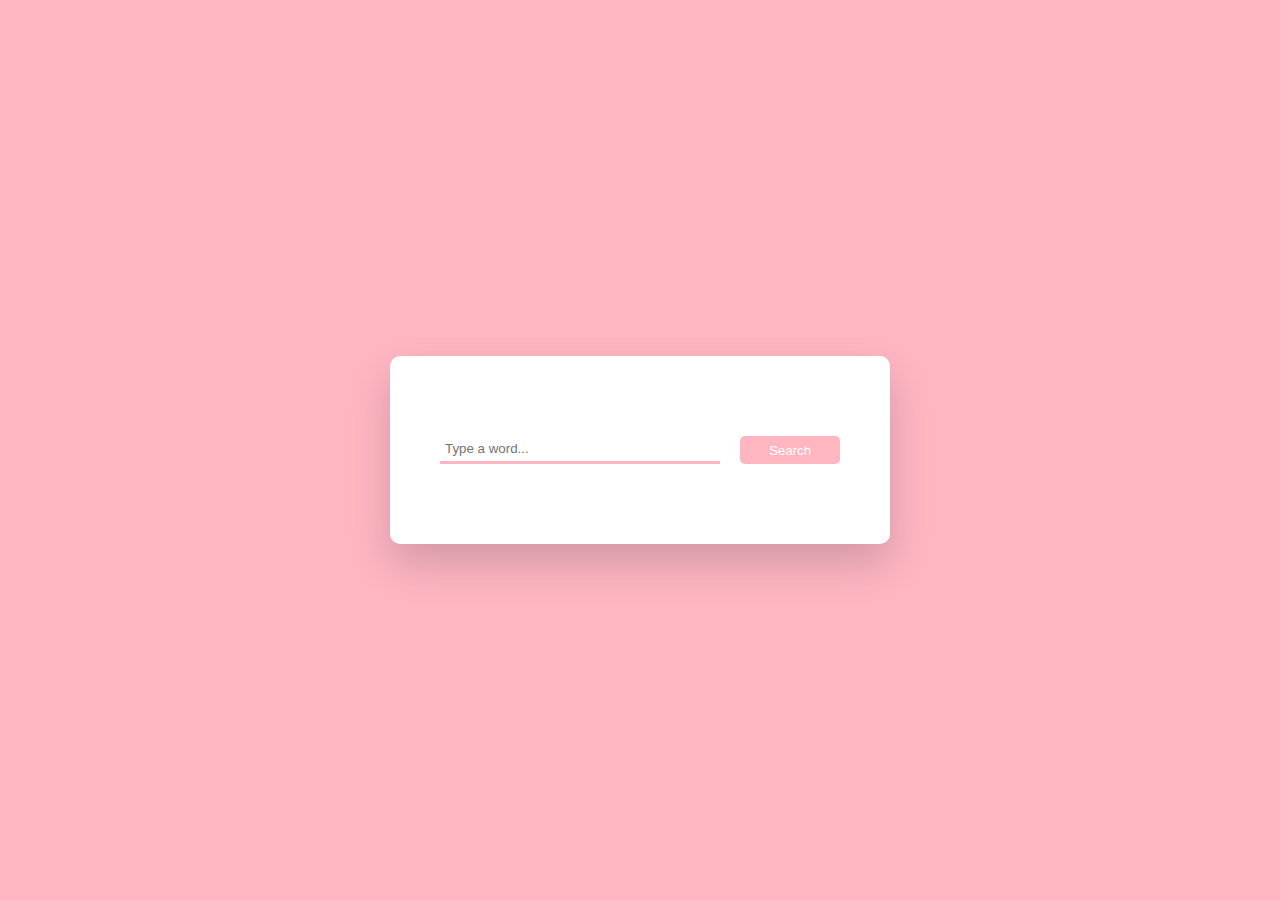
<file: dictionary/index.html>
<!DOCTYPE html>
<html lang="en">
<head>
    <meta charset="UTF-8">
    <meta http-equiv="X-UA-Compatible" content="IE=edge">
    <meta name="viewport" content="width=device-width, initial-scale=1.0">
    <link rel="stylesheet" href="https://cdnjs.cloudflare.com/ajax/libs/font-awesome/5.3.0/css/all.min.css">
    <link rel="stylesheet" href="style.css">
    <link rel='shortcut icon' href='/dictionary/components/favicon.png' type="image/png" />
    <title>Dictionary</title>
</head>
<body>
    <audio id="sound"></audio>
    <div class="container">
        <div class="searchBox">
            <input type="text" placeholder="Type a word..." id="input" />
            <button id="searchBtn">Search</button>
        </div>
        <div class="result" id="result">
        </div>
    </div>
    <script src="app.js"></script>
</body>
</html>
</file>
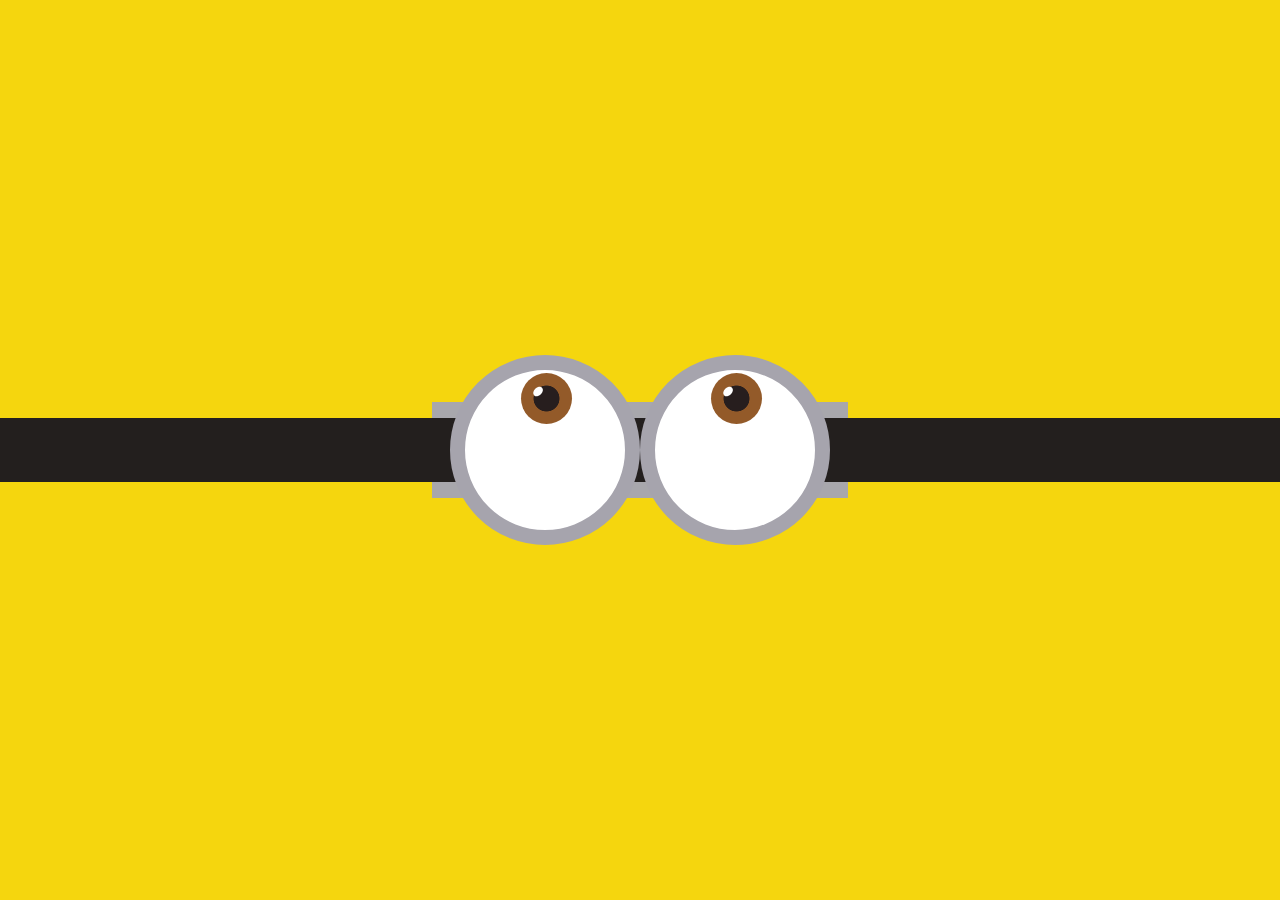
<file: minionEyes/index.html>
<!DOCTYPE html>
<html lang="en">

<head>
    <meta charset="UTF-8">
    <meta http-equiv="X-UA-Compatible" content="IE=edge">
    <meta name="viewport" content="width=device-width, initial-scale=1.0">
    <link rel='shortcut icon' href='/minionEyes/components/favicon.png' type="image/png" />
    <title>Minions</title>
    <link rel="stylesheet" href="style.css">
</head>

<body>


    <div class="container">
        <div class="eyesWrapper">
            <div class="eye">
                <div class="eyeBall"></div>
            </div>
            <div class="eye">
                <div class="eyeBall"></div>
            </div>
        </div>
    </div>
    <script src="app.js"></script>
</body>

</html>
</file>
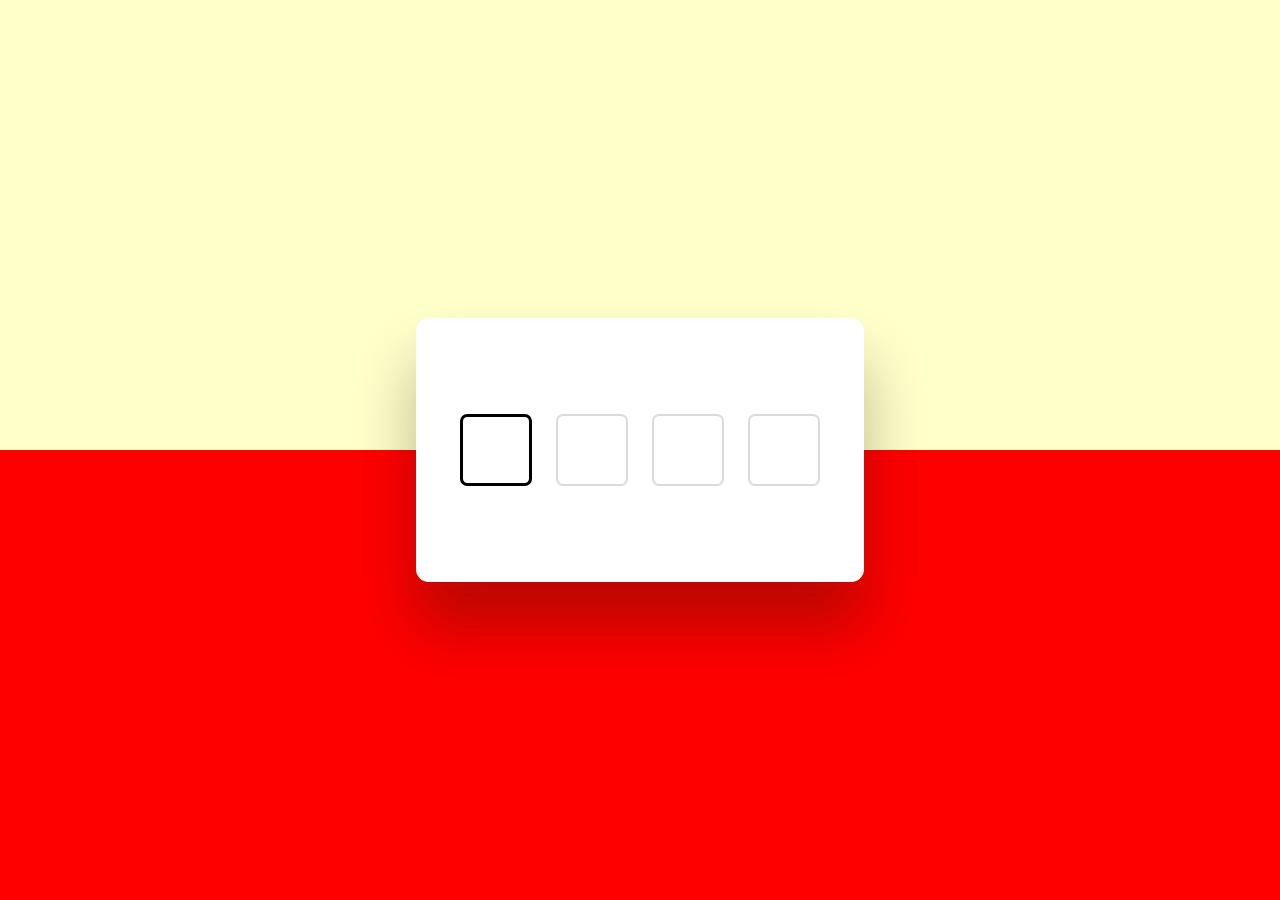
<file: OTPinputField/index.html>
<!DOCTYPE html>
<html lang="en">
<head>
    <meta charset="UTF-8">
    <meta http-equiv="X-UA-Compatible" content="IE=edge">
    <meta name="viewport" content="width=device-width, initial-scale=1.0">
    <link rel="stylesheet" href="style.css">
    <link rel='shortcut icon' href='/OTPinputField/components/favicon.png' type="image/png" />
    <title>OTP input field</title>
</head>
<body>
    <div class="container">
        <div class="inputField">
            <input type="number" maxlength="1" class="input" disabled />
            <input type="number" maxlength="1" class="input" disabled />
            <input type="number" maxlength="1" class="input" disabled />
            <input type="number" maxlength="1" class="input" disabled />
        </div>
        <button class="hide" id="submit" onclick="validateOTP()">Submit</button>
    </div>
    <script src="app.js"></script>
</body>
</html>
</file>
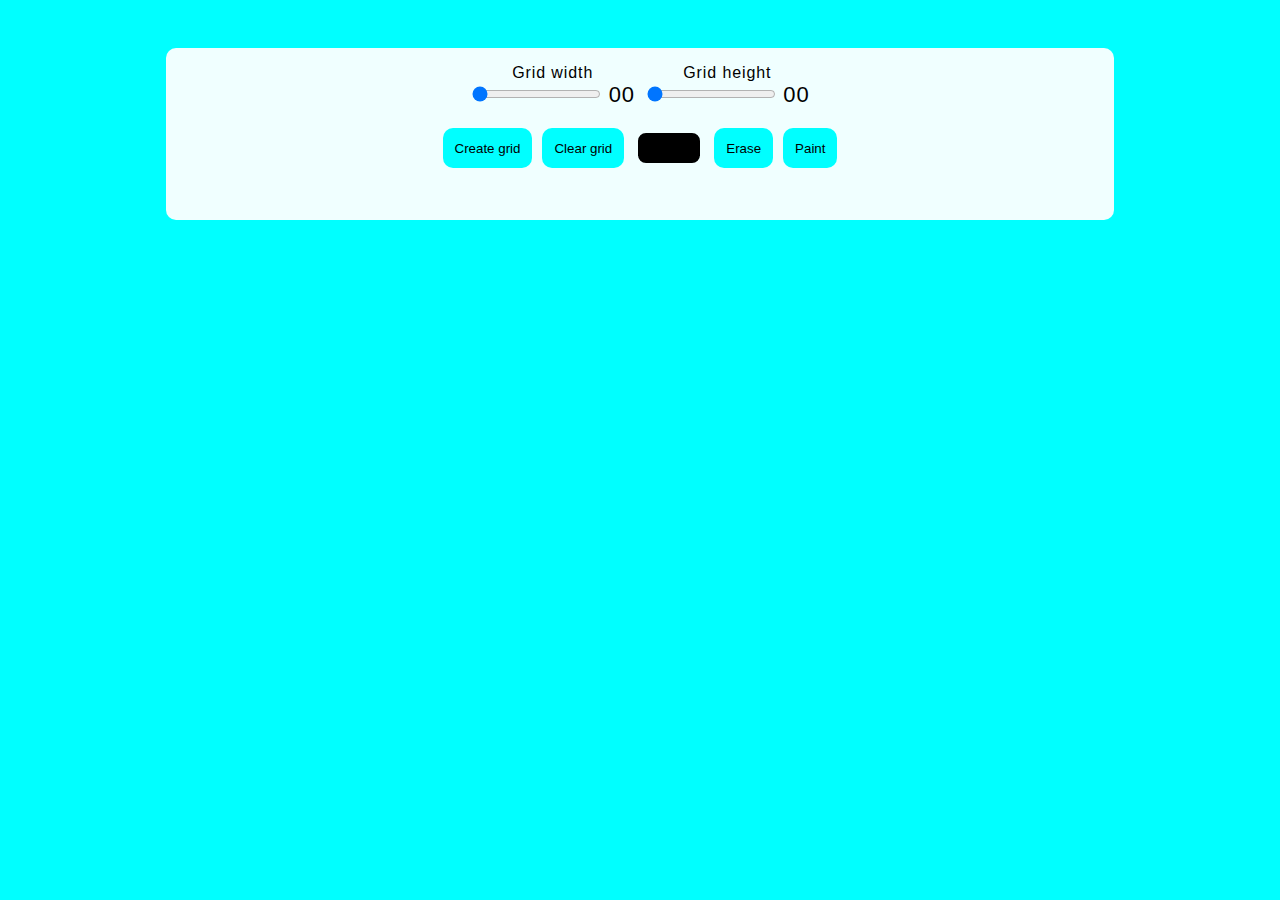
<file: pixelArt/index.html>
<!DOCTYPE html>
<html lang="en">
<head>
    <meta charset="UTF-8">
    <meta http-equiv="X-UA-Compatible" content="IE=edge">
    <meta name="viewport" content="width=device-width, initial-scale=1.0">
    <link rel="stylesheet" href="styles.css">
    <link rel='shortcut icon' href='/pixelArt/components/favicon.png' type="image/png" />
    <title>Pixel art</title>

</head>
<body>
    <div class="wrapper">
        <div class="options">
            <div class="optWrapper">
                <div class="slider">
                    <label for="widthRange">Grid width</label>
                    <input type="range" id="widthRange" min="1" max="40">
                    <span id="widthValue">00</span>
                </div>
                <div class="slider">
                    <label for="heightRange">Grid height</label>
                    <input type="range" id="heightRange" min="1" max="40">
                    <span id="heightValue">00</span>
                </div>
            </div>
            <div class="optWrapper">
                <button id="submit">Create grid</button>
                <button id="clear">Clear grid</button>
                <input type="color" id="colorInput">
                <button id="erase">Erase</button>
                <button id="paint">Paint</button>
            </div>
        </div>
        <div class="container"></div>
    </div>
    <script src="app.js"></script>
</body>
</html>
</file>
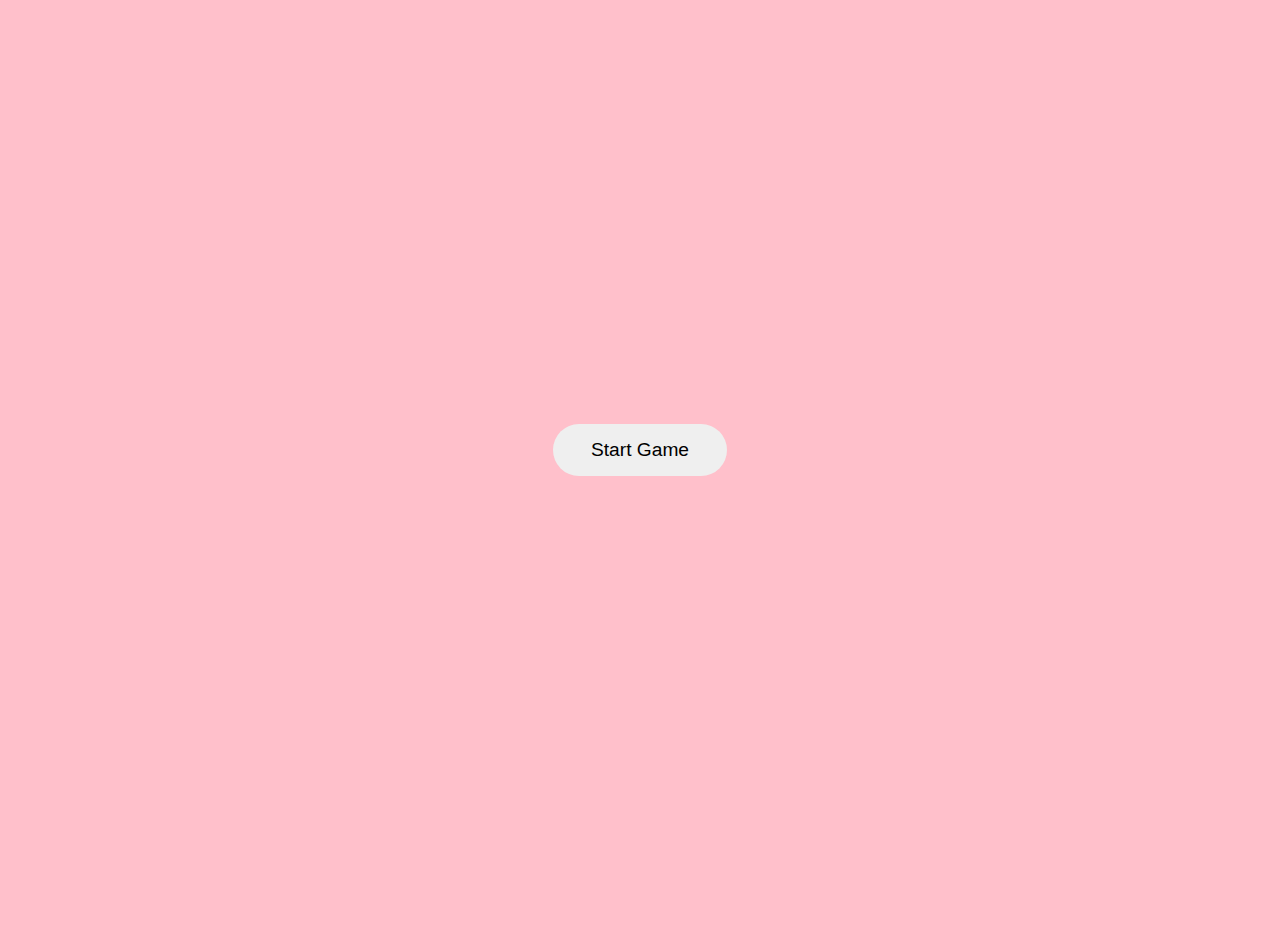
<file: puzzle/index.html>
<!DOCTYPE html>
<html lang="en">

<head>
    <meta charset="UTF-8">
    <meta http-equiv="X-UA-Compatible" content="IE=edge">
    <meta name="viewport" content="width=device-width, initial-scale=1.0">
    <link rel='shortcut icon' href='/pixelArt/components/favicon.png' type="image/png" />
    <link rel="stylesheet" href="style.css">
    <title>Slide puzzle</title>
</head>

<body>
    <div class="coverScreen">
        <p id="result"></p>
        <button id="startBtn">Start Game</button>
    </div>
    <div id="moves"></div>
    <div class="content">
        <div class="sliderGame">
            <div class="container"></div>
            <div class="originalImage">
                <img src="./images/original.jpg" alt="" />
            </div>
        </div>
    </div>
    <script src="app.js"></script>
</body>

</html>
</file>
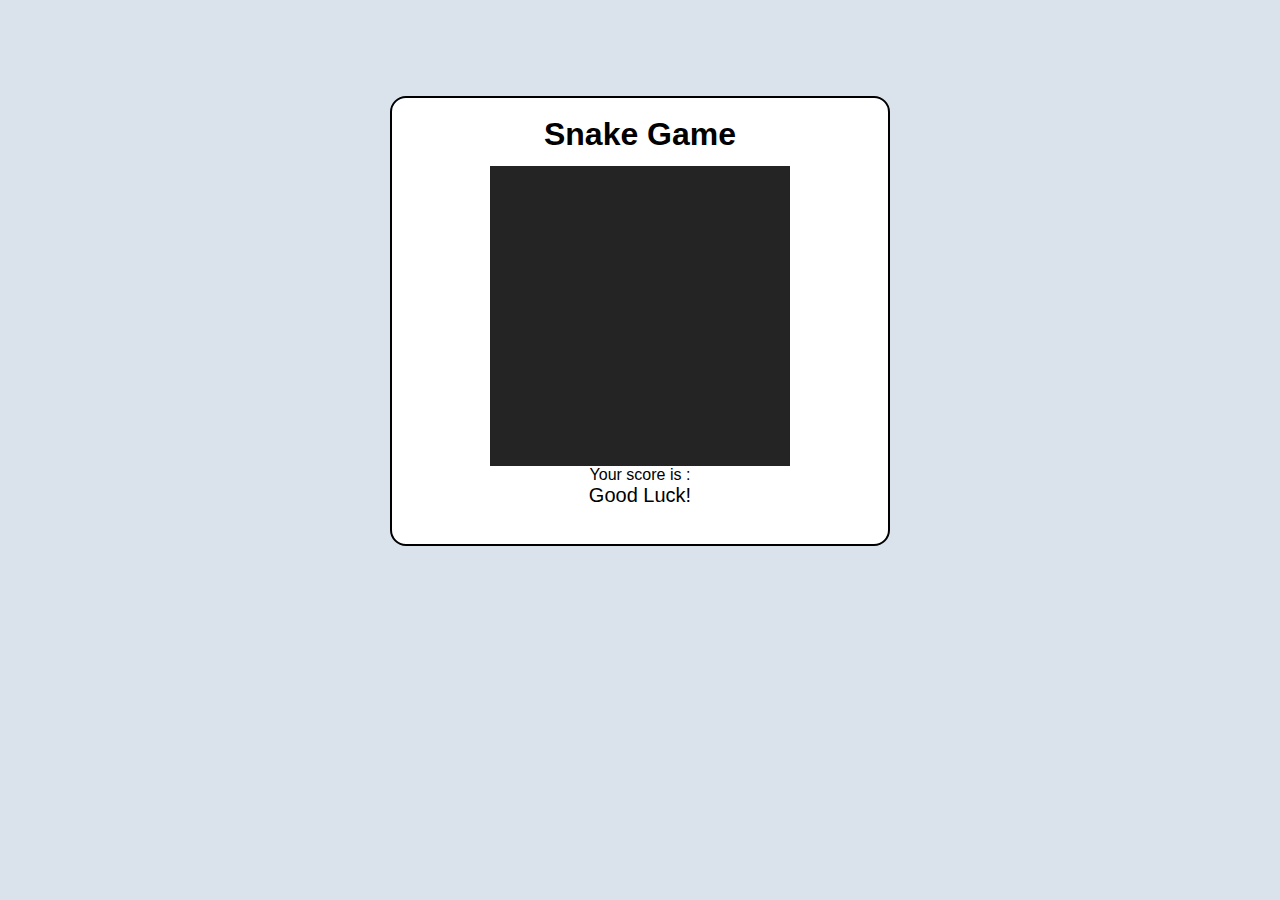
<file: snakeGame/index.html>
<!DOCTYPE html>
<html lang="en">

<head>
    <meta charset="UTF-8">
    <meta http-equiv="X-UA-Compatible" content="IE=edge">
    <meta name="viewport" content="width=device-width, initial-scale=1.0">
    <link rel="stylesheet" href="https://cdnjs.cloudflare.com/ajax/libs/font-awesome/6.4.0/css/all.min.css"/>
    <link rel="stylesheet" href="style.css">
    <title>Snake Game</title>
</head>
<body>
    <div class="container">
        <h1>Snake Game</h1>
        <table id="gameArea"></table>
            <div id="gameScore">Your score is : <span id="gameScore"></span></div>
            <p id="gameStatus">Good Luck!</p>
    </div>



    <script src="https://code.jquery.com/jquery-3.6.4.slim.js"
        integrity="sha256-dWvV84T6BhzO4vG6gWhsWVKVoa4lVmLnpBOZh/CAHU4=" crossorigin="anonymous"></script>
    <script src="app.js"></script>
</body>
</html>
</file>
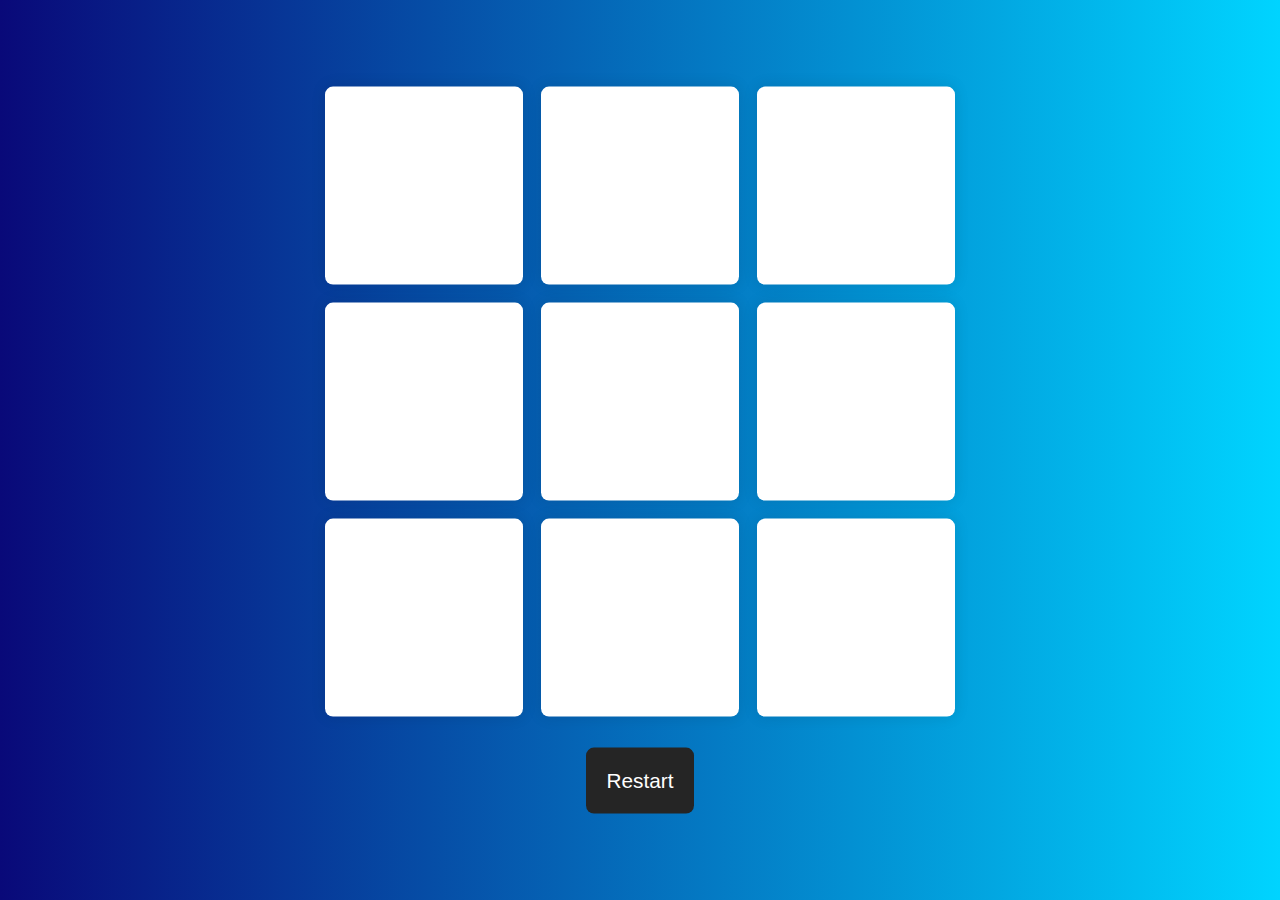
<file: ticTacToe/index.html>
<!DOCTYPE html>
<html lang="en">
<head>
    <meta charset="UTF-8">
    <meta http-equiv="X-UA-Compatible" content="IE=edge">
    <meta name="viewport" content="width=device-width, initial-scale=1.0">
    <link rel="stylesheet" href="style.css">
    <link rel='shortcut icon' href='/ticTacToe/components/favicon.png' type="image/png" />
    <title>Document</title>
</head>
<body>
    <div class="wrapper">
        <div class="container">
            <button class="btnOption"></button>
            <button class="btnOption"></button>
            <button class="btnOption"></button>
            <button class="btnOption"></button>
            <button class="btnOption"></button>
            <button class="btnOption"></button>
            <button class="btnOption"></button>
            <button class="btnOption"></button>
            <button class="btnOption"></button>
        </div>
        <button id="restart">Restart </button>
    </div>

    <div class="popUp hide">
        <p id="message">Sample Message</p>
        <button id="newGame">New Game</button>
    </div>

    
    <script src="app.js"></script>
</body>
</html>
</file>
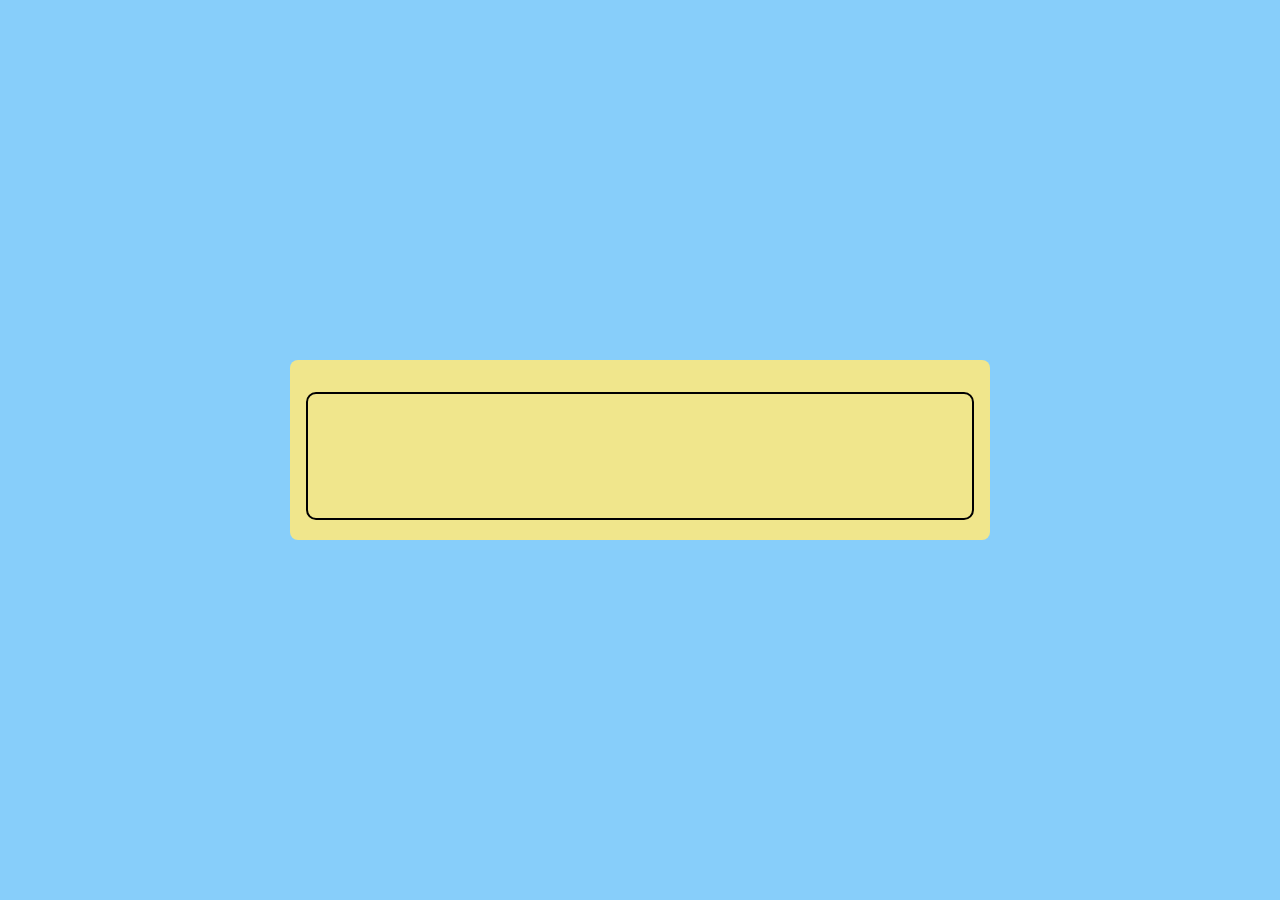
<file: typingSpeed/index.html>
<!DOCTYPE html>
<html lang="en">
<head>
    <meta charset="UTF-8">
    <meta http-equiv="X-UA-Compatible" content="IE=edge">
    <meta name="viewport" content="width=device-width, initial-scale=1.0">
    <link rel="stylesheet" href="style.css">
    <link rel='shortcut icon' href='/typingSpeed/components/favicon.png' type="image/png" />
    <title>Typing speed</title>
</head>
<body>
    <div class="timer" id="timer"></div>
    <div class="container">
        <div  id="quoteDisplay"></div>
        <textarea id="quoteInput"></textarea>
    </div>
    <script src="app.js"></script>
</body>
</html>
</file>
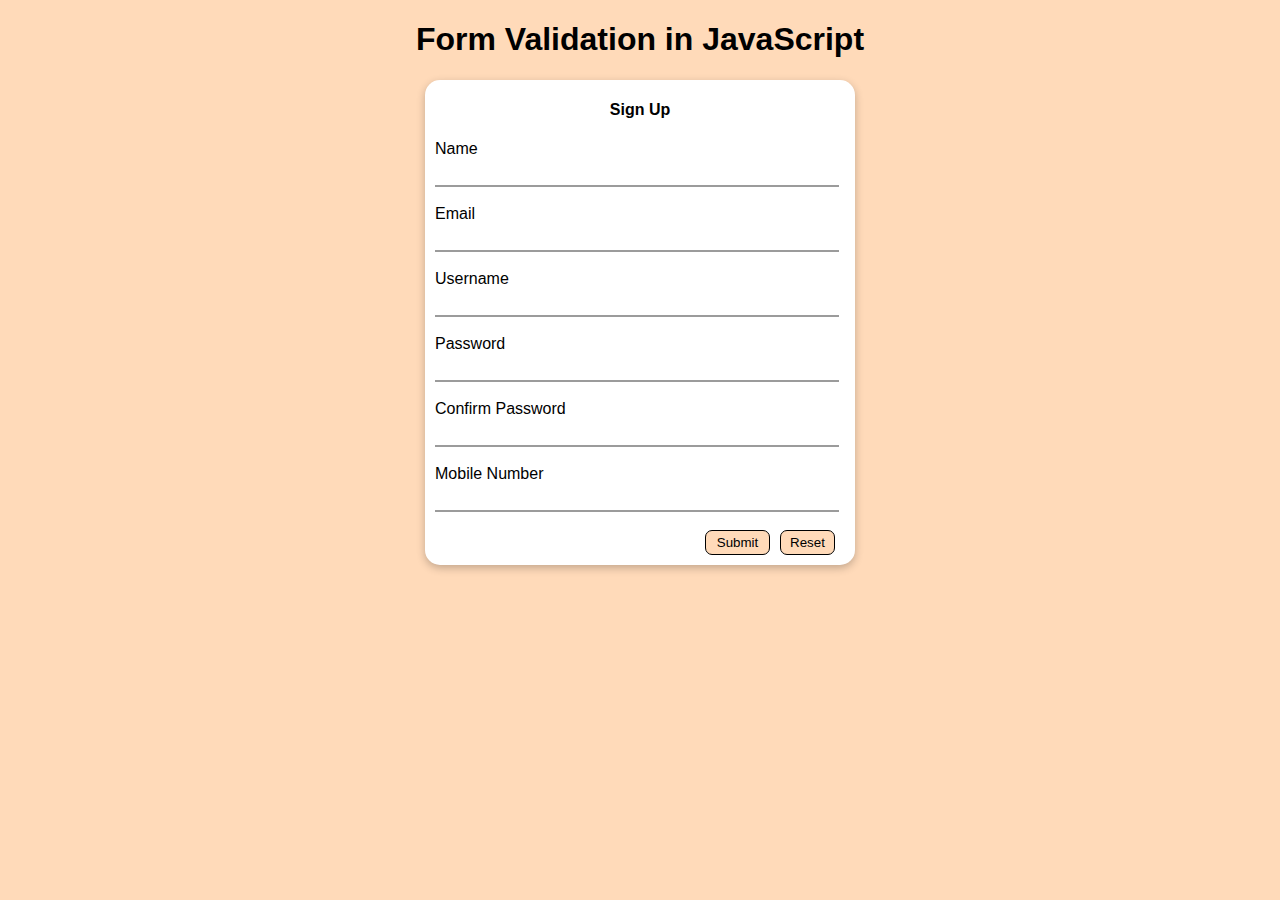
<file: validation/index.html>
<!DOCTYPE html>
<html lang="en">

<head>
    <meta charset="UTF-8">
    <meta http-equiv="X-UA-Compatible" content="IE=edge">
    <meta name="viewport" content="width=device-width, initial-scale=1.0">
    <link rel="stylesheet" href="styles.css">
    <link rel='shortcut icon' href='/validation/components/favicon.png' type="image/png" />
    <title>Validation</title>
</head>

<body>
    <h1>Form Validation in JavaScript</h1>
    <div class="container">
        <h4>Sign Up</h4>
        <form action="#" onsubmit="return validation()" class="form">
            <div class="formGroup">
                <label for="name" G class="label">Name</label>
                <input type="text" name="name" class="input" id="name" />
                <span id="nameText" class="textDanger"></span>
            </div>
            <div class="formGroup">
                <label class="label">Email</label>
                <input type="text" name="email" class="input" id="emails" />
                <span id="emailText" class="textDanger"></span>
            </div>
            <div class="formGroup">
                <label for="user" class="label">Username</label>
                <input type="text" name="user" class="input" id="user" />
                <span id="usernameText" class="textDanger"></span>
            </div>
            <div class="formGroup">
                <label class="label">Password</label>
                <input type="password" name="pass" class="input" id="pass" />
                <span id="passwordText" class="textDanger"></span>
            </div>
            <div class="formGroup">
                <label class="label">Confirm Password</label>
                <input type="password" name="conpass" class="input" id="conpass" />
                <span id="confrmpassText" class="textDanger"></span>
            </div>
            <div class="formGroup">
                <label class="label">Mobile Number</label>
                <input type="text" name="mobile" class="input" id="number" />
                <span id="mobilText" class="textDanger"></span>
            </div>
            <div class="btnContainer">
                <input type="submit" name="submit" value="Submit" class="submitBtn" />
                <input type="reset" name="reset" value="Reset" class="resetBtn" />
            </div>
        </form>
    </div>
    <script src="app.js"></script>
</body>

</html>
</file>
<file: dictionary/style.css>
* {
    margin: 0;
    padding: 0;
    box-sizing: border-box;
}


html {
    background: #FFB6C1; 
}
.container {
    background-color: #fff;
    width: 500px;
    position: absolute;
    transform: translate(-50%, -50%);
    top: 50%;
    left: 50%;
    padding: 80px 50px;
    border-radius: 10px;
    box-shadow: 0 20px 40px rgba(38, 33, 61, 0.2);
}

.searchBox {
    width: 100%;
    display: flex;
    justify-content: space-between;
}
.searchBox input {
    padding: 5px;
    width: 70%;
    border: none;
    outline: none;
    border-bottom: 3px solid #FFB6C1;
}
.searchBox button {
    padding: 5px 0;
    width: 25%;
    background-color: #FFB6C1;
    border: none;
    outline: none;
    color: #fff;
    border-radius: 5px;
}
.result {
    position: relative;
}
.result h1 {
    font-size: 30px;
    color: #1F194C;
}
.result .word {
    display: flex;
    justify-content: space-between;
    margin-top: 80px;
}
.result button {
    background-color: transparent;
    color: #FFB6C1;
    border: none;
    outline: none;
    font-size: 18px;
}
.result .details {
    display: flex;
    gap: 10px;
    color: #B3B6D4;
    margin: 5px 0 20px 0;
    font-size: 14px;
}
.wordMeaning {
    color: #575A7B;

}
.wordExample {
    color: #575A7B;
    font-style: italic;
    border-left: 5px solid #FFB6C1;
    padding-left: 20px;
    margin-top: 30px;
}

.error {
    margin-top: 80px;
    text-align: center;
}
</file>
<file: minionEyes/style.css>
body {
    margin: 0;
    padding: 0;
    background-color: #F5D60E;
}
.container {
    width: 100vw;
    height: 100vh;
    display: flex;
    justify-content: center;
    align-items: center;
}
.container:before {
    content: "";
    position: absolute;
    width: 100%;
    height: 4em;
    background-color: #231F1E;
    transform: translate(-50%, -50%);
    top: 50%;
    left: 50%;
}
.eyesWrapper {
    display: flex;
}
.eyesWrapper::before {
    content: "";
    position: absolute;
    width: 26em;
    height: 6em;
    background-color: #A8A7AC;
    margin: auto;
    left: 0;
    right: 0;
    top: 0;
    bottom: 0;
    
    z-index: -1;
}
.eye {
    width: 10em;
    height: 10em;
    border: 15px solid #A6A4AD;
    background-color: #fff;
    border-radius: 50%;
    z-index: 10;
}

.eyeBall {
    height: 3.2em;
    width: 3.2em;
    background: radial-gradient(#271E1E 35%, #935A29 37%);
    border-radius: 50%;
    margin: 0.2em 3.5em;
    position: relative;
}
.eyeBall:before {
    content: "";
    position: absolute;
    background-color: #fff;
    height: 0.7em;
    width: 0.5em;
    border-radius: 50%;
    top: 13px;
    left: 13px;
    transform: rotate(45deg);
}
</file>
<file: OTPinputField/style.css>
* {
    margin: 0;
    padding: 0;
    box-sizing: border-box;
}

body {
    height: 100vh;
    background: linear-gradient(#FFFFCA 50%, red 50%);
}

.container {
    width: 28em;
    background-color: #fff;
    padding: 6em 2em;
    position: absolute;
    transform: translate(-50%, -50%);
    top: 50%;
    left: 50%;
    border-radius: 0.8em;
    box-shadow: 0 45px 60px rgba(30, 22, 1, 0.3);
}

.inputField {
    width: 100%;
    display: flex;
    justify-content: space-around;
}

.input {
    height: 3em;
    width: 3em;
    border: 2px solid #DAD9DF;
    outline: none;
    text-align: center;
    font-size: 1.5em;
    border-radius: 0.3em;
    background-color: #fff;
    -moz-apperance: textfield;
}

input[type="number"]::-webkit-outer-spin-button,
input[type="number"]::-webkit-inner-spin-button {
    -webkit-appearance: none;
    margin: 0;
}

#submit {
    background-color: red;
    border: none;
    outline: none;
    font-size: 1.2em;
    padding: 0.8em;
    color: black;
    cursor: pointer;
    border-radius: 2em;
    margin: 1em auto 0 auto;
}

.show {
    display: block;
}

.hide {
    display: none;
}

.input:disabled {
    color: #89888B;
}

.input:focus {
    border: 3px solid ;
}
</file>
<file: pixelArt/styles.css>
html {
    margin: 0;
    padding: 0;
    box-sizing: border-box;
    height: 100%;
    letter-spacing: .9px;
    font-family: "Poppins", sans-serif;
}

body {
    background-color: aqua;
    display: flex;
    justify-content: center;
    margin-top: 3rem;
}

.wrapper {
    display: flex;
    flex-direction: column;
    justify-content: center;
    align-items: center;
    padding: 1rem 0 2rem 0;
    width: 75%;
    min-width: 410px;
    background-color: azure;
    border-radius: 10px;
}

.options {
    width: 600px;
    text-align: center;
    min-width: 410px;
}

label {
    display: block;
}

span {
    font-size: 22px;
}

.optWrapper {
    display: flex;
    justify-content: center;
    margin-bottom: 20px;
    gap: 10px;
}

button {
    background-color: aqua;
    border: none;
    padding: 2%;
    border-radius: 10px;
}

input[type="color"] {
    -webkit-appearance: none;
    -moz-appearance: none;
    appearance: none;
    background-color: transparent;
    width: 70px;
    height: 40px;
    border: none;

}

input[type="color"]::-webkit-color-swatch {
    border-radius: 8px;
    border: 2px solid black;
}

input[type="color"]::-moz-color-swatch {
    border-radius: 8px;
    border: 2px solid black;
}

.gridCol {
    height: 1em;
    width: 1em;
    border: 1px solid #ddd
}

.gridRow {
    display: flex;
}

.container {
    text-align: center;
}
</file>
<file: puzzle/style.css>
* {
  padding: 0;
  margin: 0;
  box-sizing: border-box;
  font-family: "Poppins", sans-serif;
}
html {
  background-color: #FFC0CB;
}
body {
  height: 100vh;
}
img {
  max-width: 100%;
}

.sliderGame {
  width: 900px;
  display: flex;
  justify-content: space-between;
  margin: 0 auto;
}

.container {
  display: grid;
  width: 25em;
  height: 25em;
  grid-template-columns: repeat(3, 1fr);
  grid-auto-rows: 8em;
}
.content {
  padding: 2em 0;
  width: 1100px;
  margin: 0 auto;
  padding: 10px;
  border: calc(2*10px) solid #0000;
  outline: 1px solid #000;
  outline-offset: calc(-1*10px);
  background: conic-gradient(from 90deg at 1px 1px,#0000 25%,#000 0);
  
}
.originalImage {
  width: 25em;
  height: 25em;
}

.imageContainer {
  border: 1px solid #ffffff;
}

.coverScreen {
  position: absolute;
  top: 0;
  left: 0;
  background-color: #FFC0CB;
  width: 100%;
  height: 100%;
  display: flex;
  flex-direction: column;
  justify-content: center;
  align-items: center;
}

#startBtn {
  font-size: 1.2em;
  padding: 0.8em 2em;
  border: none;
  border-radius: 3em;
  cursor: pointer;
}

#moves {
  position: relative;
  margin: 2em;
  text-align: center;

}

.hide {
  display: none;
}
</file>
<file: snakeGame/style.css>
*,
::after,
::before {
    margin: 0;
    padding: 0;
    font-family: 'Poppins', sans-serif;
    box-sizing: border-box;
}

body {
    background: #dae3ec;
}


h1 {
    line-height: 1.25;
    margin-top: 1rem;
    margin-bottom: 0.75rem;
}

.container {
    text-align: center;
    background-color: #fff;
    border: 2px solid black;
    border-radius: 1rem;
    width: 500px;
    height: 450px;
    margin: 0 auto;
    margin-top: 6rem;
}

#gameArea {
    width: 300px;
    height: 300px;
    margin: 0 auto;
    background-color: rgb(36, 36, 36);
}

#gameArea,
td {
    border: 1px solid rgb(187, 187, 187);
    border-collapse: collapse;
}

.drawPlayer {
    background-color: #fff !important;
}

#gameStatus {
    font-size: 20px;
}

.drawPoint {
    background-color: #b02e2e;
}

.gameScore {
    font-size: 20px;
}
</file>
<file: ticTacToe/style.css>
* {
    margin: 0;
    padding: 0;
    box-sizing: border-box;
    font-family: "Poppins", sans-serif;
}

html {
    font-size: 16px;
}

body {
    height: 100vh;
    background: linear-gradient(90deg, rgba(2, 0, 36, 1) 0%, rgba(9, 9, 121, 1) 0%, rgba(0, 212, 255, 1) 100%);
}

.wrapper {
    position: absolute;
    transform: translate(-50%, -50%);
    top: 50%;
    left: 50%;
}

.container {
    width: 70vmin;
    height: 70vmin;
    display: flex;
    flex-wrap: wrap;
    gap: 2vmin;
}

.btnOption {
    background: #fff;
    height: 22vmin;
    width: 22vmin;
    border: none;
    border-radius: 8px;
    font-size: 12vmin;
    color: #00d4ff;
    box-shadow: 0 0 15px rgba(0, 0, 0, 0.1);
}

#restart {
    font-size: 1.3em;
    margin-top: 1.5em;
    padding: 1em;
    border-radius: 8px;
    background-color: #252525;
    color: #fff;
    border: none;
    position: relative;
    margin: 1.5em auto 0 auto;
    display: block;
}

.popUp {
    background: linear-gradient(90deg, rgba(2, 0, 36, 1) 0%, rgba(9, 9, 121, 1) 0%, rgba(0, 212, 255, 1) 100%);
    height: 100%;
    width: 100%;
    position: absolute;
    display: flex;
    z-index: 2;
    justify-content: center;
    align-items: center;
    flex-direction: column;
    gap: 1em;
    font-size: 12vmin;
}

#newGame {
    font-size: 0.6em;
    padding: 0.5em 1em;
    background-color: #252525;
    color: #fff;
    border-radius: 0.2em;
    border: none;
}

#message {
    color: #fff;
    text-align: center;
    font-size: 1em;
}

.popUp.hide {
    display: none;
}
</file>
<file: typingSpeed/style.css>
* {
    box-sizing: border-box;
}

body {
    display: flex;
    justify-content: center;
    align-items: center;
    min-height: 100vh;
    margin: 0;
    background: #87CEFA;
}

body, .quoteInput {
    font-family: "Poppins", sans-serif;
}

.container {
    background: #F0E68C;
    padding: 1rem;
    border-radius: .5rem;
    width: 700px;
    max-width: 90%;
}

.timer {
    position: absolute;
    top: 2rem;
    font-size: 3rem;
    color: #F0E68C;
    font-weight: bold;
}

#quoteDisplay {
    margin-bottom: 1rem;
    margin-left: calc(1rem + 2px);
    margin-right: calc(1rem + 2px);
}

#quoteInput {
    background-color: transparent;
    border:  2px solid #696969;
    font-size: 1rem;
    outline: none;
    width: 100%;
    height: 8rem;
    margin: auto;
    resize: none;
    padding: .5rem 1rem;
    border-radius: 10px;
}

#quoteInput:focus {
    border: 2px solid black;
}

.correct {
    color: green;
}
.incorrect {
    color: red;
    text-decoration: underline;
}
</file>
<file: validation/styles.css>
body {
    text-align: center;
    font-family: "Poppins", sans-serif;
    font-size: 1rem;
    background-color: #FFDAB9;
}

.container {
    max-width: 430px;
    margin: 0 auto;
    display: flex;
    flex-direction: column;
    box-shadow: rgba(0, 0, 0, 0.24) 0px 3px 8px;
    border-radius: 15px;
    background-color: #FFF;
}

.formGroup {
    display: flex;
    flex-direction: column;
    margin-bottom: 1rem;
}

.label {
    justify-content: flex-start;
    text-align: left;
    margin-left: 10px;
}

.input {
    max-width: 400px;
    height: 25px;
    margin-left: 10px;
    width: 100%;
    border: 0;
    border-bottom: 2px solid #9b9b9b;
    outline: 0;
}

.btnContainer {
    display: flex;
    justify-content: end;
    padding-bottom: 10px;
}

.submitBtn {
    width: 65px;
    padding: 4px;
    margin: 0 5px;
    transition: all 0.3s ease;
    border: 1px solid #000;
    font-weight: 500;
    background: transparent;
    cursor: pointer;
    transition: all 0.3s ease;
    border-radius: 7px;
    background-color: #FFDAB9;
}

.submitBtn:hover {
    box-shadow:
        -7px -7px 20px 0px #fff9,
        -4px -4px 5px 0px #fff9,
        7px 7px 20px 0px #0002,
        4px 4px 5px 0px #0001;
}

.resetBtn {
    width: 55px;
    padding: 4px;
    margin: 0 20px 0 5px;
    transition: all 0.3s ease;
    border: 1px solid #000;
    font-weight: 500;
    background: transparent;
    cursor: pointer;
    transition: all 0.3s ease;
    border-radius: 7px;
    background-color: #FFDAB9;
}

.resetBtn:hover {
    box-shadow:
        -7px -7px 20px 0px #fff9,
        -4px -4px 5px 0px #fff9,
        7px 7px 20px 0px #0002,
        4px 4px 5px 0px #0001;
}

.textDanger {
    color: red;
    text-align: left;
    margin: 2px 0 0 10px;
}
</file>
